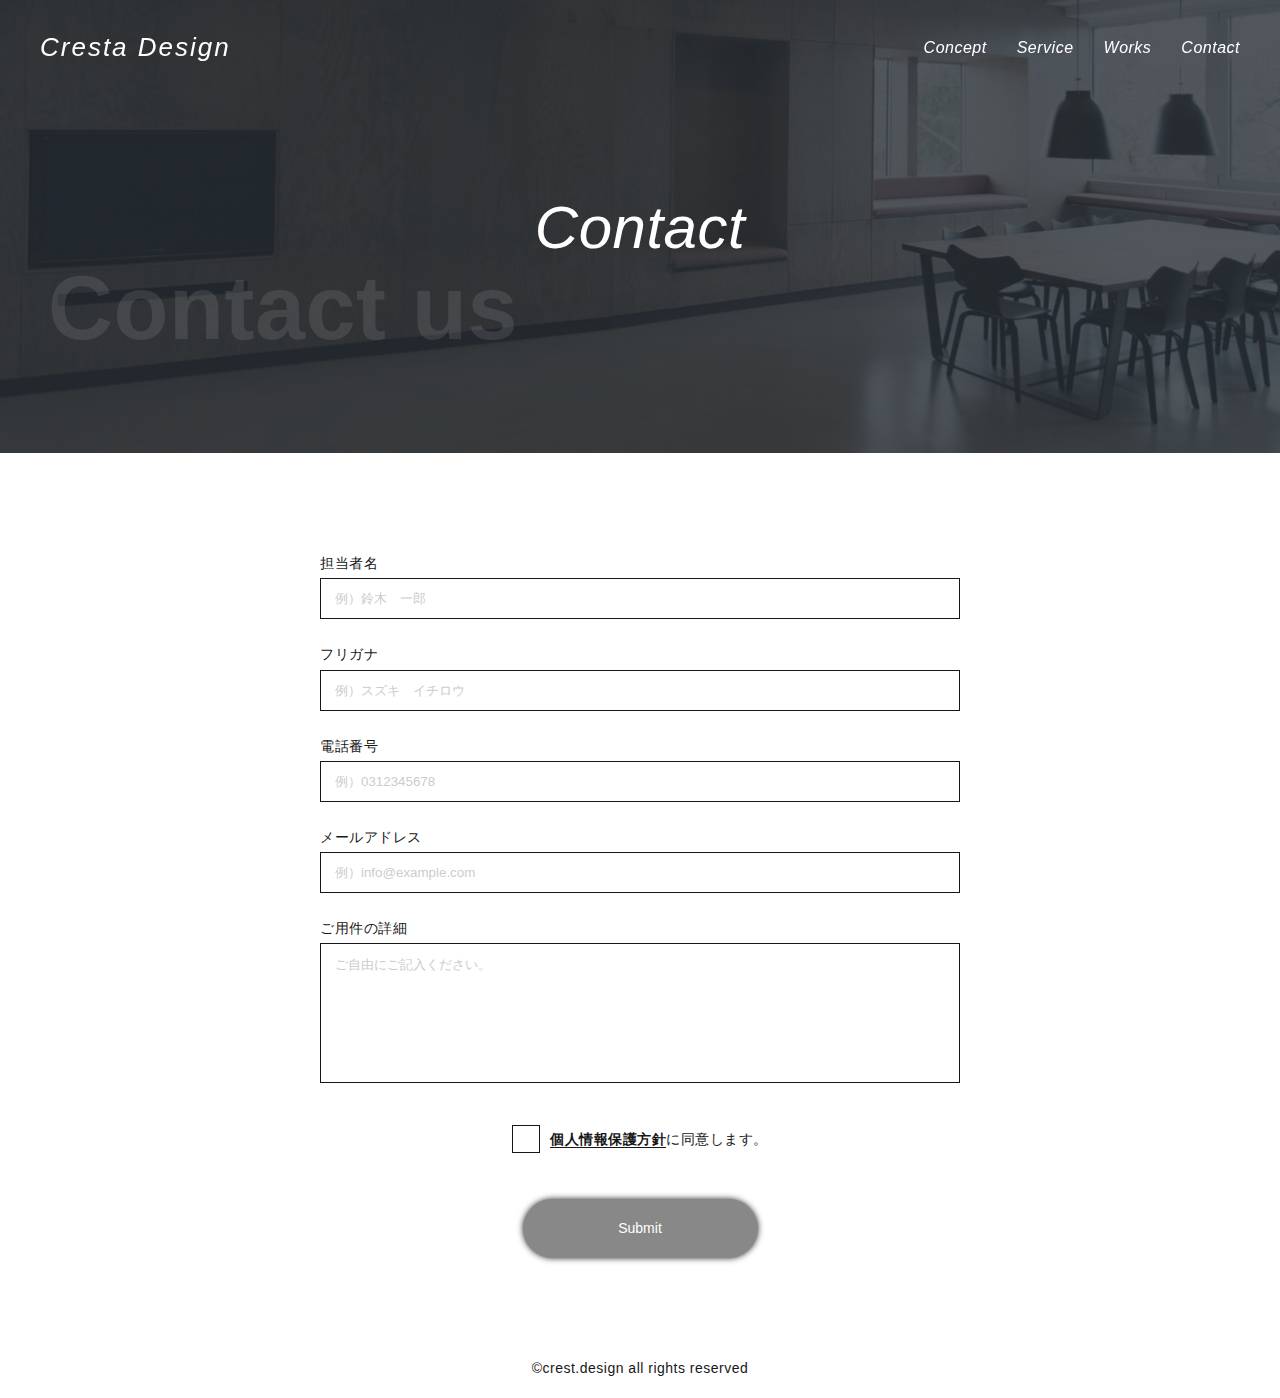
<file: index.html>
<!DOCTYPE html>
<html lang="ja">
<head>
    <meta charset="UTF-8">
    <meta http-equiv="X-UA-Compatible" content="IE=edge">
    <meta name="viewport" content="width=device-width, initial-scale=1.0">
    <title>Cresta Design</title>
    <meta name="description" content="" />
    <meta property="og:title" content="Cresta Design" />
    <meta property="og:type" content="website" />
    <meta property="og:url" content="https://crestadesign.org/cording-first/" />
    <meta property="og:image" content="https://example.com/img/ogp.png" />
    <meta property="og:site_name" content="Cresta Design" />
    <meta property="og:description" content="" />
    <link rel="stylesheet" href="style.css">
    <link href="https://use.fontawesome.com/releases/v5.6.1/css/all.css" rel="stylesheet">
</head>
<body>
    <!-- header -->
    <header id="header">
        <div class="header-inner">
            <h1 class="header-logo"><a href="https://kenba916.github.io/Cresta-Design-2/">Cresta Design</a></h1>
            <ul class="header-ul">
                <li class="header-li"><a href="https://kenba916.github.io/Cresta-Design-2/#concept">Concept</a></li>
                <li class="header-li"><a href="https://kenba916.github.io/Cresta-Design-2/#service">Service</a></li>
                <li class="header-li"><a href="https://kenba916.github.io/Cresta-Design-2/#works">Works</a></li>
                <li class="header-li"><a href="#">Contact</a></li>
            </ul>

            <!-- drawer -->
            <div class="drawer-icon">
                <div class="drawer-bars">
                  <div class="drawer-bar1"></div>
                  <div class="drawer-bar2"></div>
                  <div class="drawer-bar3"></div>
                </div>
            </div>
          
            <div class="drawer-content">
                <ul class="drawer-items">
                  <li class="drawer-item"><a href="https://kenba916.github.io/Cresta-Design-2/#concept">Concept</a></li>
                  <li class="drawer-item"><a href="https://kenba916.github.io/Cresta-Design-2/#service">Service</a></li>
                  <li class="drawer-item"><a href="https://kenba916.github.io/Cresta-Design-2/#works">Works</a></li>
                  <li class="drawer-item"><a href="#">Contact</a></li>
                </ul>
            </div><!-- drawer -->

        </div>
    </header><!-- header -->


    <!-- hero -->
    <section class="contact-hero">
        <div class="contact-inner">
            <div class="contact-ttl">Contact</div>
            <div class="contact-ttl_light">Contact us</div>
        </div>
    </section>
    <!-- hero -->


    <!-- form -->
    <section id="contact-form">
        <div class="form">
            <form id="js-form" action="https://docs.google.com/forms/u/0/d/e/1FAIpQLSef3pgUIo1sNEkUEDtfe3G4hT-7xZ6YbYlBI25m3pRV5CkNXw/formResponse" class="contact-form">
              <dl class="form-dl">
    
                <div class="form-row">
                  <dt class="form-label">
                    <label for="your-name" class="is-required">担当者名</label>
                  </dt>
                  <dd class="form-input">
                    <input id="your-name" type="text" placeholder="例）鈴木　一郎" name="entry.236791748"/>
                  </dd>
                </div>
    
                <div class="form-row">
                  <dt class="form-label">
                    <label for="your-name__kana" class="is-required">フリガナ</label>
                  </dt>
                  <dd class="form-input">
                    <input id="your-name__kana" type="text-kana" placeholder="例）スズキ　イチロウ" name="entry.1357046811"/>
                  </dd>
                </div>
    
                <div class="form-row">
                  <dt class="form-label">
                    <label for="your-email" class="is-required">電話番号</label>
                  </dt>
                  <dd class="form-input">
                    <input id="your-tel" type="tel" placeholder="例）0312345678" name="entry.714312487"/>
                  </dd>
                </div>
    
                <div class="form-row">
                  <dt class="form-label">
                    <label for="your-email" class="is-required">メールアドレス</label>
                  </dt>
                  <dd class="form-input">
                    <input id="your-email" type="email" placeholder="例）info@example.com" name="entry.271718996"/>
                  </dd>
                </div>
    
                <div class="form-row">
                  <dt class="form-label">
                    <label for="your-message" class="is-required">ご用件の詳細</label>
                  </dt>
                  <dd class="form-input">
                    <textarea name="entry.782368542" id="your-message" placeholder="ご自由にご記入ください。"></textarea>
                  </dd>
                </div>
              </dl>
            
              <div class="form-check">
                <label><input type="checkbox" name="entry.1197307720"/><span><a href="">個人情報保護方針</a>に同意します。</span></label>
              </div>
            
              <div class="form-button">
                <button id="js-submit" type="submit" value="送信" disabled>Submit</button>
              </div>
            </form>
          
            <div id="js-success" class="form-message">
              <p>お問い合わせありがとうございました。<br>
                2日以内に担当者からメールにてご連絡いたしますので、しばらくお待ちいただけますと幸いです。<br><br>
                → <a href="">Topへ戻る</a>
            </p>
            </div>
            <div id="js-error" class="form-message -error">
              <p>送信に失敗しました。ページを更新して再度送信してください。</p>
            </div>
        </div><!-- form -->
    </section>


    <!-- footer -->
    <footer id="footer">
        <p class="footer-txt">&copy;crest.design all rights reserved</p>
    </footer><!-- footer -->

    
    <script src="https://ajax.googleapis.com/ajax/libs/jquery/3.6.0/jquery.min.js"></script>
    <script src="script.js"></script>
</body>
</html>
</file>
<file: style.css>
@charset "UTF-8";
/* リセットCSS
===================================== */
html, body, div, span, applet, object, iframe, h1, h2, h3, h4, h5, h6, p, blockquote, pre, a, button, abbr, acronym, address, big, cite, code, del, dfn, em, img, ins, kbd, q, s, samp, small, strike, strong, sub, sup, tt, var, b, u, i, center, dl, dt, dd, ol, ul, li, fieldset, form, label, legend, table, caption, tbody, tfoot, thead, tr, th, td, article, aside, canvas, details, embed, figure, figcaption, footer, header, hgroup, menu, nav, output, ruby, section, summary, time, mark, audio, video {
  border: 0;
  font: inherit;
  font-size: 100%;
  margin: 0;
  padding: 0;
  vertical-align: baseline;
}

html {
  line-height: 1;
}

ol, ul {
  list-style: none;
}

li, dd {
  list-style-type: none;
}

table {
  border-collapse: collapse;
  border-spacing: 0;
}

caption, th, td {
  font-weight: normal;
  text-align: left;
  vertical-align: middle;
}

q, blockquote {
  quotes: none;
}

q:before, q:after {
  content: "";
  content: none;
}

blockquote:before, blockquote:after {
  content: "";
  content: none;
}

article, aside, details, figcaption, figure, footer, header, hgroup, main, menu, nav, section, summary {
  display: block;
}

img {
  border: none;
  vertical-align: bottom;
  width: 100%;
}

/* 基本設定
===================================== */
*,
*::before,
*::after {
  -webkit-box-sizing: border-box;
  box-sizing: border-box;
}

html {
  font-size: 62.5%;
}

body {
  color: #171717;
  font-family: "Noto Serif JP", sans-serif;
  font-size: 1.4rem;
  line-height: 1.45;
  font-weight: 400;
  letter-spacing: 0.5px;
}

a {
  cursor: pointer;
  text-decoration: none;
}

img {
  max-width: 100%;
  border: none;
  height: auto;
}

/* 共通
===================================== */
.inner {
  width: 100%;
  max-width: 1000px;
  margin: 0 auto;
}

.ttl-wrapper {
  display: -webkit-box;
  display: -ms-flexbox;
  display: flex;
  -webkit-box-align: center;
      -ms-flex-align: center;
          align-items: center;
}
.ttl-wrapper.-white {
  -webkit-box-pack: end;
      -ms-flex-pack: end;
          justify-content: flex-end;
}
@media (min-width: 1280px) {
  .ttl-wrapper.-white {
    margin-right: -100px;
  }
}

.ttl {
  font-size: 3rem;
  font-family: "Noto Serif", sans-serif;
  font-style: italic;
}
@media (min-width: 768px) {
  .ttl {
    font-size: 4vw;
  }
}
@media (min-width: 1280px) {
  .ttl {
    font-size: 6rem;
  }
}
.ttl.-white {
  color: #fff;
}

.ttl-bar {
  width: 90px;
  height: 5px;
  background: #171717;
  margin-left: 30px;
}
@media (min-width: 768px) {
  .ttl-bar {
    width: 13vw;
  }
}
@media (min-width: 1280px) {
  .ttl-bar {
    width: 200px;
  }
}
.ttl-bar.-white {
  background: #fff;
}

.ttl-light {
  font-size: 4rem;
  text-align: right;
  color: rgba(23, 23, 23, 0.05);
  font-family: "Noto Serif", sans-serif;
  font-weight: bold;
  margin-top: 40px;
}
@media (min-width: 768px) {
  .ttl-light {
    font-size: 6vw;
    margin-top: 70px;
  }
}
@media (min-width: 1280px) {
  .ttl-light {
    font-size: 9rem;
    margin-right: -100px;
  }
}
.ttl-light.-dark {
  text-align: left;
  color: rgba(255, 255, 255, 0.1);
}
@media (min-width: 1280px) {
  .ttl-light.-dark {
    margin-left: -100px;
  }
}

/* header
===================================== */
#header {
  width: 100%;
  height: 70px;
  position: fixed;
  top: 0;
  left: 0;
  z-index: 997;
  padding: 0 15px;
  -webkit-transition: 0.3s ease 0s all;
  transition: 0.3s ease 0s all;
}
@media (min-width: 768px) {
  #header {
    padding: 0 30px;
  }
}
@media (min-width: 1280px) {
  #header {
    height: 96px;
    padding: 0;
  }
}
#header.is-active {
  background: #282F35;
}

.header-inner {
  display: -webkit-box;
  display: -ms-flexbox;
  display: flex;
  -webkit-box-pack: justify;
      -ms-flex-pack: justify;
          justify-content: space-between;
  -webkit-box-align: center;
      -ms-flex-align: center;
          align-items: center;
  height: inherit;
  max-width: 1200px;
  margin: 0 auto;
}

.header-logo {
  font-family: "Noto Serif", sans-serif;
  font-style: italic;
  font-size: 2.6rem;
  letter-spacing: 2px;
}
.header-logo a {
  color: #fff;
}

.header-ul {
  display: none;
}
@media (min-width: 768px) {
  .header-ul {
    display: -webkit-box;
    display: -ms-flexbox;
    display: flex;
  }
}

.header-li {
  margin-left: 30px;
  font-family: "Noto Serif", sans-serif;
  font-style: italic;
  font-size: 1.6rem;
}
.header-li a {
  color: #fff;
}

/* Footer
===================================== */
#footer {
  width: 100%;
  height: 60px;
  color: #171717;
}

.footer-txt {
  height: inherit;
  line-height: 60px;
  text-align: center;
  font-family: "Noto Serif", sans-serif;
}

/* drawer
===================================== */
.drawer-icon {
  cursor: pointer;
  z-index: 999;
}
@media (min-width: 768px) {
  .drawer-icon {
    display: none;
  }
}
.drawer-icon.is-active .drawer-bar1 {
  -webkit-transform: translateY(7px) rotate(-135deg);
          transform: translateY(7px) rotate(-135deg);
}
.drawer-icon.is-active .drawer-bar2 {
  opacity: 0;
}
.drawer-icon.is-active .drawer-bar3 {
  -webkit-transform: translateY(-7px) rotate(135deg);
          transform: translateY(-7px) rotate(135deg);
}

.drawer-bars {
  width: 25px;
  height: 16px;
  position: relative;
}

.drawer-bar1,
.drawer-bar2,
.drawer-bar3 {
  position: absolute;
  width: 25px;
  height: 2px;
  background: #fff;
  -webkit-transition: all 0.4s ease 0s;
  transition: all 0.4s ease 0s;
}

.drawer-bar1 {
  top: 0;
}

.drawer-bar2 {
  top: 50%;
  -webkit-transform: translateY(-50%);
          transform: translateY(-50%);
}

.drawer-bar3 {
  bottom: 0;
}

.drawer-content {
  background: #282F35;
  color: #fff;
  font-family: "Noto Serif", sans-serif;
  width: 100%;
  height: 100vh;
  position: fixed;
  top: 0;
  left: 0;
  display: none;
  z-index: 998;
}
.drawer-content.is-active {
  display: block;
}

.drawer-items {
  margin-top: 212px;
  text-align: center;
}

.drawer-item {
  padding: 20px;
  font-size: 1.6rem;
}
.drawer-item a {
  color: #fff;
  -webkit-transition: all 0.4s ease;
  transition: all 0.4s ease;
}
.drawer-item a:hover {
  opacity: 0.7;
}

/* ボタン
===================================== */
.btn {
  display: block;
  background: #F7D43F;
  border-radius: 50px 50px 50px 50px;
  -webkit-box-shadow: 0 0 6px #282F35;
          box-shadow: 0 0 6px #282F35;
  text-align: center;
  margin: 0 auto;
  width: 235px;
  height: 59px;
  line-height: 59px;
  font-family: "Noto Serif", sans-serif;
  -webkit-transition: 0.3s ease 0s all;
  transition: 0.3s ease 0s all;
}
.btn:hover {
  -webkit-transform: scale(1.1);
          transform: scale(1.1);
}

/* hero
===================================== */
#hero {
  height: 100vh;
}
@media (min-width: 768px) {
  #hero {
    height: 81.21vh;
  }
}

.hero-inner {
  width: 100%;
  height: inherit;
  position: relative;
}

.hero-ttls {
  width: 100%;
  text-align: center;
  position: absolute;
  top: 50%;
  left: 50%;
  -webkit-transform: translate(-50%, -50%);
          transform: translate(-50%, -50%);
  color: #fff;
  letter-spacing: 2px;
}
@media (min-width: 768px) {
  .hero-ttls {
    width: auto;
    top: unset;
    bottom: 177px;
    left: 120px;
    -webkit-transform: translate(0, 0);
            transform: translate(0, 0);
  }
}

.hero-ttl {
  font-size: 3.7rem;
  font-family: "Noto Serif", sans-serif;
  font-weight: bold;
}
@media (min-width: 768px) {
  .hero-ttl {
    font-size: 4vw;
  }
}
@media (min-width: 1280px) {
  .hero-ttl {
    font-size: 7rem;
  }
}

.hero-subttl {
  font-size: 3rem;
  padding-top: 59px;
  font-weight: bold;
}
@media (min-width: 768px) {
  .hero-subttl.-sp {
    display: none;
  }
}
.hero-subttl.-tab {
  display: none;
}
@media (min-width: 768px) {
  .hero-subttl.-tab {
    display: block;
    padding-top: 31px;
    font-size: 2.8vw;
  }
}
@media (min-width: 1280px) {
  .hero-subttl.-tab {
    font-size: 4rem;
  }
}

/* slider
===================================== */
.slider {
  height: inherit;
}

.slider-item img {
  width: 100%;
  height: 100vh;
  -o-object-fit: cover;
     object-fit: cover;
}
@media (min-width: 768px) {
  .slider-item img {
    height: 81.21vh;
  }
}

.slick-prev,
.slick-next {
  display: none !important;
}

/* concept
===================================== */
#concept {
  margin: 100px auto 40px;
  padding: 0 15px;
}
@media (min-width: 768px) {
  #concept {
    padding: 0 30px;
    margin: 100px auto 70px;
  }
}
@media (min-width: 1280px) {
  #concept {
    padding: 0;
  }
}

.concept-lead {
  font-size: 2rem;
  font-weight: bold;
  text-align: center;
  margin-top: 55px;
  line-height: 1.5;
}
@media (min-width: 768px) {
  .concept-lead {
    font-size: 2.5vw;
    margin-top: 70px;
  }
}
@media (min-width: 1280px) {
  .concept-lead {
    font-size: 3rem;
    line-height: 1.6666;
  }
}
@media (min-width: 768px) {
  .concept-lead.-sp {
    display: none;
  }
}
.concept-lead.-tab {
  display: none;
}
@media (min-width: 768px) {
  .concept-lead.-tab {
    display: block;
  }
}

.concept-wrapper {
  margin-top: 34px;
}
@media (min-width: 768px) {
  .concept-wrapper {
    margin-top: 60px;
    display: -webkit-box;
    display: -ms-flexbox;
    display: flex;
    -webkit-box-pack: justify;
        -ms-flex-pack: justify;
            justify-content: space-between;
    -webkit-box-align: center;
        -ms-flex-align: center;
            align-items: center;
  }
}

.concept-txt {
  font-size: 1.6rem;
  font-weight: bold;
  line-height: 1.875;
}
@media (min-width: 768px) {
  .concept-txt {
    width: 45%;
  }
}
@media (min-width: 1280px) {
  .concept-txt {
    width: 40%;
  }
}

.concept-img {
  margin-top: 30px;
}
@media (min-width: 768px) {
  .concept-img {
    margin-top: unset;
    width: 45%;
  }
}
@media (min-width: 1280px) {
  .concept-img {
    width: 40%;
  }
}
.concept-img img {
  height: 39.683vw;
  -o-object-fit: cover;
     object-fit: cover;
}
@media (min-width: 768px) {
  .concept-img img {
    height: auto;
  }
}

/* service
===================================== */
#service {
  margin: 100px auto 64px;
  padding: 0 15px;
}
@media (min-width: 768px) {
  #service {
    margin: 100px auto 70px;
    padding: 0 30px;
  }
}

.service-wrapper {
  width: 100vw;
  margin: 80px calc(50% - 50vw) 0;
}
@media (min-width: 768px) {
  .service-wrapper {
    display: -webkit-box;
    display: -ms-flexbox;
    display: flex;
  }
}

.service-item {
  width: 100%;
  height: 250px;
  line-height: 250px;
  background: url(/img/service-img01@2x.jpg) center/cover no-repeat;
  color: #fff;
  font-family: "Noto Serif", sans-serif;
  font-style: italic;
  font-size: 2rem;
  text-align: center;
}
@media (min-width: 768px) {
  .service-item {
    width: 33.33333%;
    height: auto;
    font-size: 3vw;
  }
}
@media (min-width: 1280px) {
  .service-item {
    width: 100%;
    height: 320px;
    line-height: 320px;
    font-size: 4rem;
  }
}

.item2 {
  margin-top: 30px;
  background: url(/img/service-img02@2x.jpg) center/cover no-repeat;
}
@media (min-width: 768px) {
  .item2 {
    margin-top: unset;
  }
}

.item3 {
  margin-top: 30px;
  background: url(/img/service-img03@2x.jpg) center/cover no-repeat;
}
@media (min-width: 768px) {
  .item3 {
    margin-top: unset;
  }
}

/* works
===================================== */
#works {
  background: url(/img/works-bgi@2x.jpg) center/cover no-repeat;
  margin: 0 auto;
  padding: 100px 15px 40px;
}
@media (min-width: 768px) {
  #works {
    padding: 104px 30px 70px;
    margin: 100px auto 70px;
  }
}
@media (min-width: 1280px) {
  #works {
    padding: 104px 0 70px;
  }
}

.works-wrapper {
  margin-top: 50px;
  padding: 0 13px;
}
@media (min-width: 768px) {
  .works-wrapper {
    margin-top: 80px;
    padding: 0;
    display: -webkit-box;
    display: -ms-flexbox;
    display: flex;
    -webkit-box-pack: justify;
        -ms-flex-pack: justify;
            justify-content: space-between;
    -webkit-box-align: center;
        -ms-flex-align: center;
            align-items: center;
  }
}

.works-item {
  width: 100%;
}
@media (min-width: 768px) {
  .works-item {
    width: 32%;
  }
}
.works-item:not(:first-child) {
  margin-top: 30px;
}
@media (min-width: 768px) {
  .works-item:not(:first-child) {
    margin-top: unset;
  }
}

.works-txt {
  font-size: 1.6rem;
  color: #141414;
  line-height: 1.875;
  background: #fff;
  padding: 25px 20px;
}

.works-btn {
  margin-top: 80px;
}

/* contact
===================================== */
#contact {
  background: url(contact-bgi@2x.jpg) center/cover no-repeat;
  margin: 0 auto;
  padding: 100px 15px 40px;
}
@media (min-width: 768px) {
  #contact {
    padding: 104px 30px 70px;
    margin: 100px auto 0;
  }
}
@media (min-width: 1280px) {
  #contact {
    padding: 104px 0;
  }
}

.contact-txt {
  color: #fff;
  font-size: 2rem;
  text-align: center;
  margin-top: 80px;
}

.contact-btn {
  margin-top: 30px;
}
@media (min-width: 768px) {
  .contact-btn {
    margin-top: 40px;
  }
}

/* contact-hero
===================================== */
.contact-hero {
  background: url(./contact-page-bgi@2x.jpg) center/cover no-repeat;
  width: 100%;
  height: 360px;
}
@media (min-width: 768px) {
  .contact-hero {
    height: 453px;
  }
}

.contact-inner {
  width: 100%;
  max-width: 1440px;
  position: relative;
  height: inherit;
  margin: 0 auto;
}

.contact-ttl {
  position: absolute;
  top: 50%;
  left: 50%;
  -webkit-transform: translate(-50%, -50%);
          transform: translate(-50%, -50%);
  color: #fff;
  font-family: "Noto Serif", sans-serif;
  font-style: italic;
  font-size: 3rem;
}
@media (min-width: 768px) {
  .contact-ttl {
    font-size: 4vw;
  }
}
@media (min-width: 1280px) {
  .contact-ttl {
    font-size: 6rem;
  }
}

.contact-ttl_light {
  position: absolute;
  bottom: 60px;
  left: 15px;
  font-size: 4rem;
  color: rgba(255, 255, 255, 0.1);
  font-family: "Noto Serif", sans-serif;
  font-weight: bold;
}
@media (min-width: 768px) {
  .contact-ttl_light {
    left: 30px;
    bottom: 40px;
    font-size: 6vw;
  }
}
@media (min-width: 1280px) {
  .contact-ttl_light {
    left: 48px;
    bottom: 80px;
    font-size: 9rem;
  }
}

/* form
===================================== */
.contact-form {
  margin: 100px 0 80px;
  padding: 0 15px;
}
@media (min-width: 768px) {
  .contact-form {
    padding: 0 30px;
  }
}

.form {
  width: 100%;
  max-width: 700px;
  margin: 0 auto;
}

.form-row:not(:first-child) {
  margin-top: 25px;
}

.form-input {
  width: 100%;
  margin: 5px 0 0 0;
  padding: 0;
}
.form-input [type=text],
.form-input [type=text-kana],
.form-input [type=email],
.form-input [type=tel],
.form-input textarea {
  -webkit-box-shadow: none;
          box-shadow: none;
  border: 1px solid #171717;
  background: #fff;
  padding: 12px 14px;
  -webkit-appearance: none;
     -moz-appearance: none;
          appearance: none;
  color: #171717;
  width: 100%;
  outline: none;
}
.form-input [type=text]::-webkit-input-placeholder, .form-input [type=text-kana]::-webkit-input-placeholder, .form-input [type=email]::-webkit-input-placeholder, .form-input [type=tel]::-webkit-input-placeholder, .form-input textarea::-webkit-input-placeholder {
  color: #ccc;
}
.form-input [type=text]::-moz-placeholder, .form-input [type=text-kana]::-moz-placeholder, .form-input [type=email]::-moz-placeholder, .form-input [type=tel]::-moz-placeholder, .form-input textarea::-moz-placeholder {
  color: #ccc;
}
.form-input [type=text]:-ms-input-placeholder, .form-input [type=text-kana]:-ms-input-placeholder, .form-input [type=email]:-ms-input-placeholder, .form-input [type=tel]:-ms-input-placeholder, .form-input textarea:-ms-input-placeholder {
  color: #ccc;
}
.form-input [type=text]::-ms-input-placeholder, .form-input [type=text-kana]::-ms-input-placeholder, .form-input [type=email]::-ms-input-placeholder, .form-input [type=tel]::-ms-input-placeholder, .form-input textarea::-ms-input-placeholder {
  color: #ccc;
}
.form-input [type=text]::placeholder,
.form-input [type=text-kana]::placeholder,
.form-input [type=email]::placeholder,
.form-input [type=tel]::placeholder,
.form-input textarea::placeholder {
  color: #ccc;
}
.form-input textarea {
  resize: none;
  width: 100% !important;
  height: 140px !important;
}

.form-check {
  margin-top: 40px;
  text-align: center;
}
.form-check [type=checkbox] {
  display: none;
}
.form-check span {
  display: inline-block;
  padding-left: 38px;
  position: relative;
}
.form-check span a {
  font-weight: bold;
  color: #171717;
  border-bottom: 1px solid #171717;
}
.form-check span::before {
  content: "";
  position: absolute;
  left: 0;
  top: 50%;
  -webkit-transform: translateY(-50%);
          transform: translateY(-50%);
  width: 28px;
  height: 28px;
  border: 1px solid #171717;
  background: #fff;
}
.form-check span::after {
  font-family: "Font Awesome 5 Free";
  content: "";
  font-weight: bold;
  position: absolute;
  left: 0;
  top: 50%;
  -webkit-transform: translateY(-50%);
          transform: translateY(-50%);
  width: 28px;
  height: 28px;
  color: #171717;
  font-size: 17px;
  display: none;
}
.form-check [type=checkbox]:checked + span::after {
  display: block;
}

.form-button {
  margin-top: 50px;
  text-align: center;
}
.form-button [type=submit] {
  display: block;
  color: #ffff;
  background: #888;
  border-radius: 50px 50px 50px 50px;
  -webkit-box-shadow: 0 0 6px #282F35;
          box-shadow: 0 0 6px #282F35;
  text-align: center;
  width: 235px;
  height: 59px;
  line-height: 59px;
  margin: 0 auto;
  font-family: "Noto Serif", sans-serif;
  -webkit-transition: 0.3s ease 0s all;
  transition: 0.3s ease 0s all;
  border: none;
  -webkit-appearance: none;
     -moz-appearance: none;
          appearance: none;
  cursor: pointer;
}
.form-button [type=submit].active {
  background: #F7D43F;
  color: #171717;
  -webkit-transition: all 0.3s ease 0s;
  transition: all 0.3s ease 0s;
}
.form-button [type=submit].active:hover {
  -webkit-transform: scale(1.1);
          transform: scale(1.1);
}

.form-message {
  text-align: left;
  margin-top: 60px;
  display: none;
}
.form-message.-error {
  color: #f00;
}
</file>
